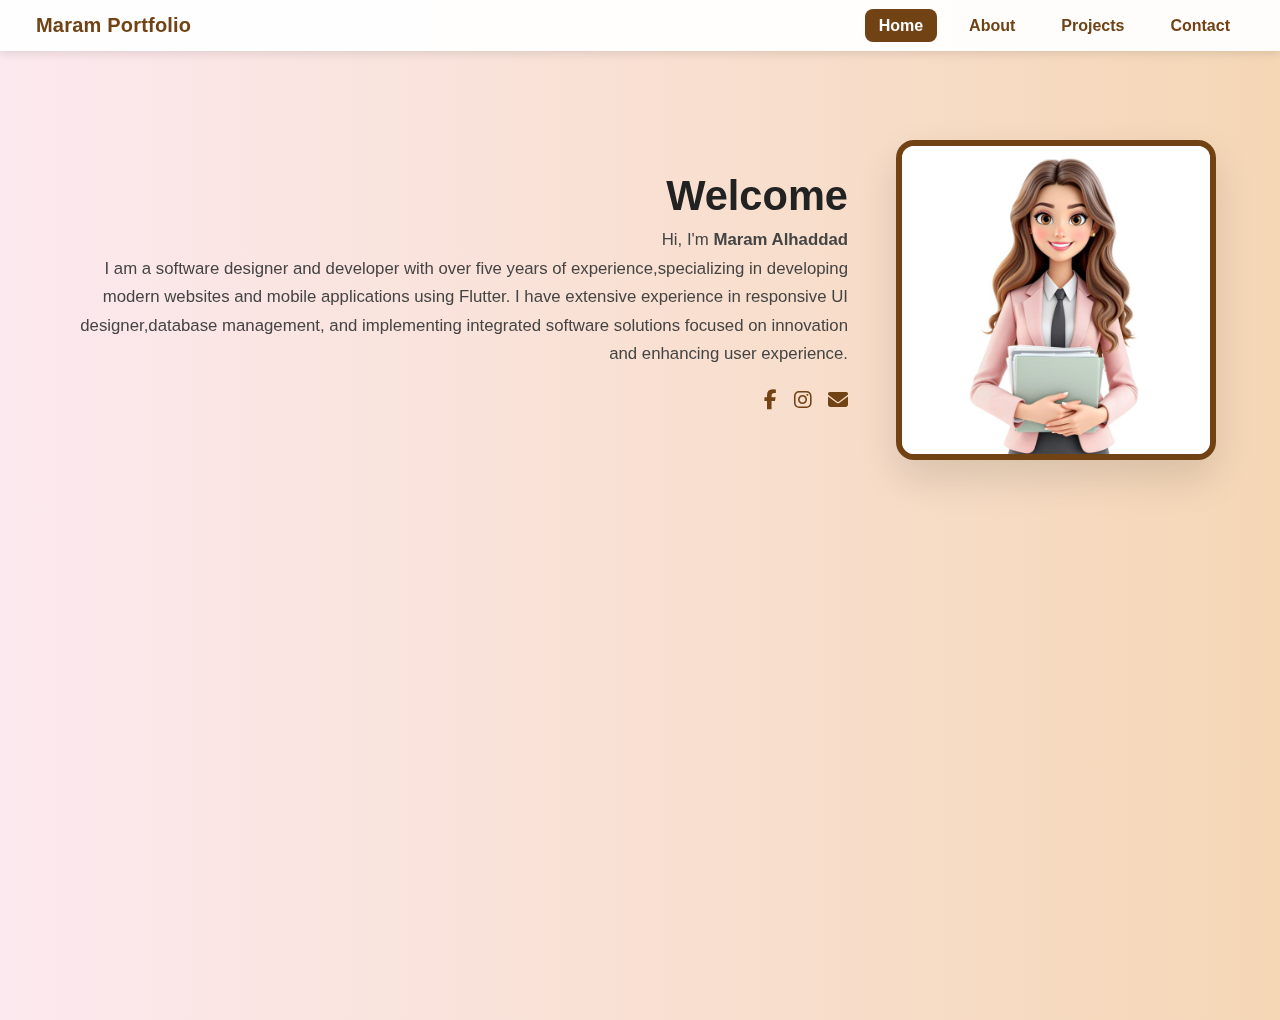
<file: index.html>
<!DOCTYPE html>
<html lang="en">

<head>
  <meta charset="UTF-8">
  <meta name="viewport" content="width=device-width, initial-scale=1.0">
  <title>Home - Maram Portfolio</title>
  <link rel="stylesheet" href="style.css">
  <link rel="stylesheet" href="https://cdnjs.cloudflare.com/ajax/libs/font-awesome/6.5.0/css/all.min.css">
</head>

<body>

  <nav class="navbar">
    <div class="logo">Maram Portfolio</div>
    <button class="menu-toggle">☰</button>
    <ul class="nav-links">
      <li><a href="index.html" class="active">Home</a></li>
      <li><a href="about.html">About</a></li>
      <li><a href="projects.html">Projects</a></li>
      <li><a href="contact.html">Contact</a></li>
    </ul>
  </nav>
 <div class="reveal">
  <section class="hero-section">
    <div class="hero-content slide-left">
      <h1>Welcome</h1>
      <p>
        Hi, I'm <strong class="highlight">Maram Alhaddad</strong><br>
        <span class="highlight">  I am a software designer and developer</span> with over five years of experience,specializing in
        developing modern websites and mobile applications using Flutter.
        I have extensive experience in responsive UI designer,database management, and
        implementing integrated software solutions focused on innovation and enhancing user
          experience.
      </p>
   
      <div class="social-links slide-left delay-1">
        <a href="https://www.facebook.com/share/1Bn9vYTHwv/" target="_blank"><i class="fab fa-facebook-f"></i></a>
        <a href="https://www.instagram.com/memihdd?igsh=MTJvaWNrcXo5d2xwbA==" target="_blank"><i
            class="fab fa-instagram"></i></a>
        <a href="maramalhaddad123456@gmail.com"><i class="fas fa-envelope"></i></a>
      </div>
    </div>

    <div class="hero-image slide-left delay-2">
      <img src="img/me.jpeg" alt="Profile">
    </div>
  </section>

  <script src="script.js"></script>
</body>

</html>
</file>
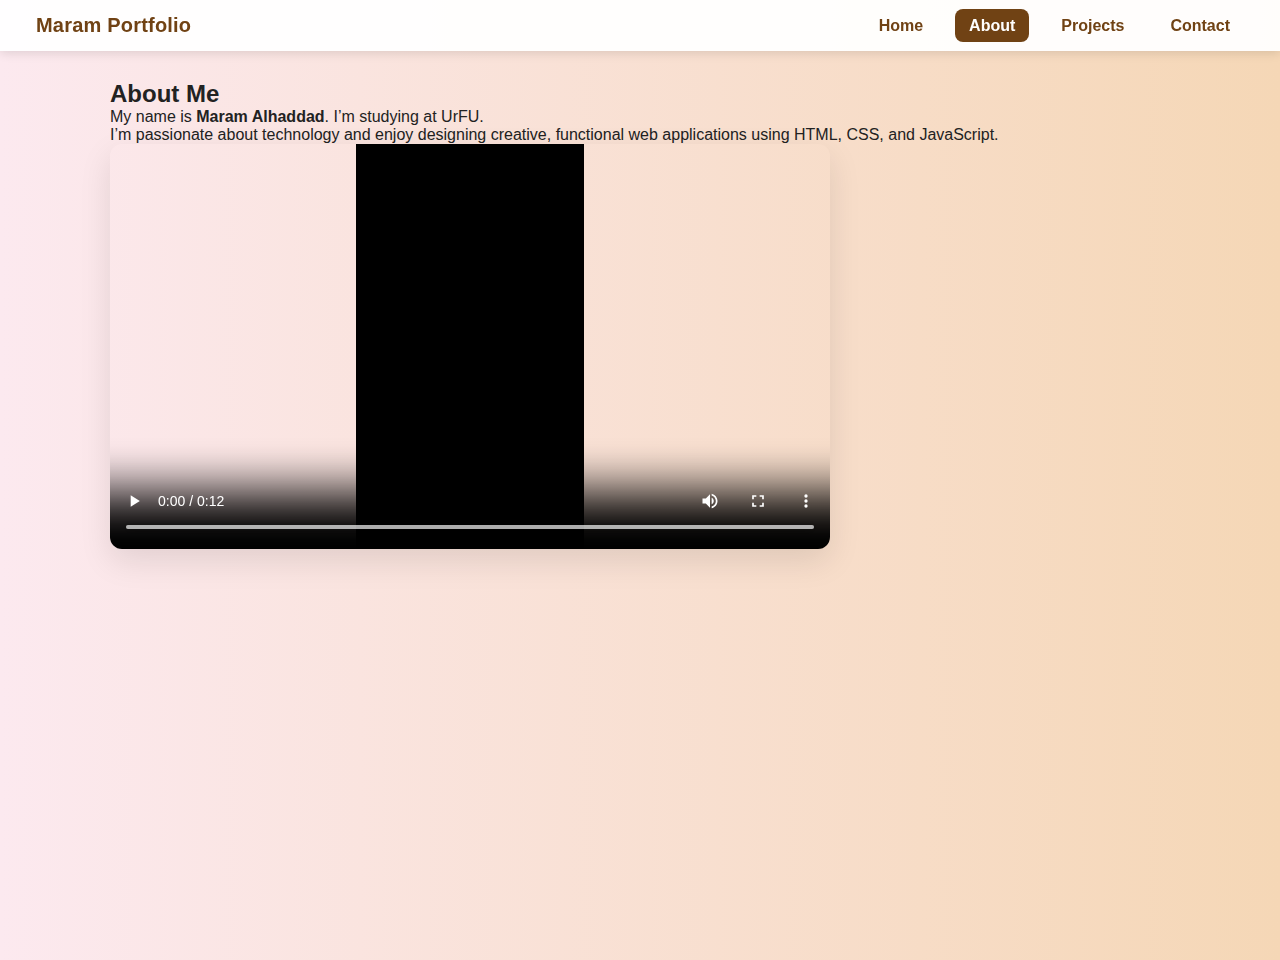
<file: about.html>
<!DOCTYPE html>
<html lang="en">
<head>
  <meta charset="UTF-8">
  <meta name="viewport" content="width=device-width, initial-scale=1.0">
  <title>About - Maram Portfolio</title>
  <link rel="stylesheet" href="style.css">
</head>
<body>

  <nav class="navbar">
    <div class="logo">Maram Portfolio</div>
    <button class="menu-toggle">☰</button>
    <ul class="nav-links">
      <li><a href="index.html">Home</a></li>
      <li><a href="about.html" class="active">About</a></li>
      <li><a href="projects.html">Projects</a></li>
      <li><a href="contact.html">Contact</a></li>
    </ul>
  </nav>

  <section class="about-section">
    <h2 class="slide-left">About Me</h2>
    <div class="about-content">
      <div class="about-text slide-left delay-1">
        <p>My name is <strong>Maram Alhaddad</strong>. I’m studying at UrFU.<br>
        I’m passionate about technology and enjoy designing creative, functional web applications using HTML, CSS, and JavaScript.</p>
      </div>
      <video class="about-video slide-left delay-2" controls>
        <source src="video/v1.mp4" type="video/mp4">
      </video>
    </div>
  </section>

  <script src="script.js"></script>
</body>
</html>
</file>
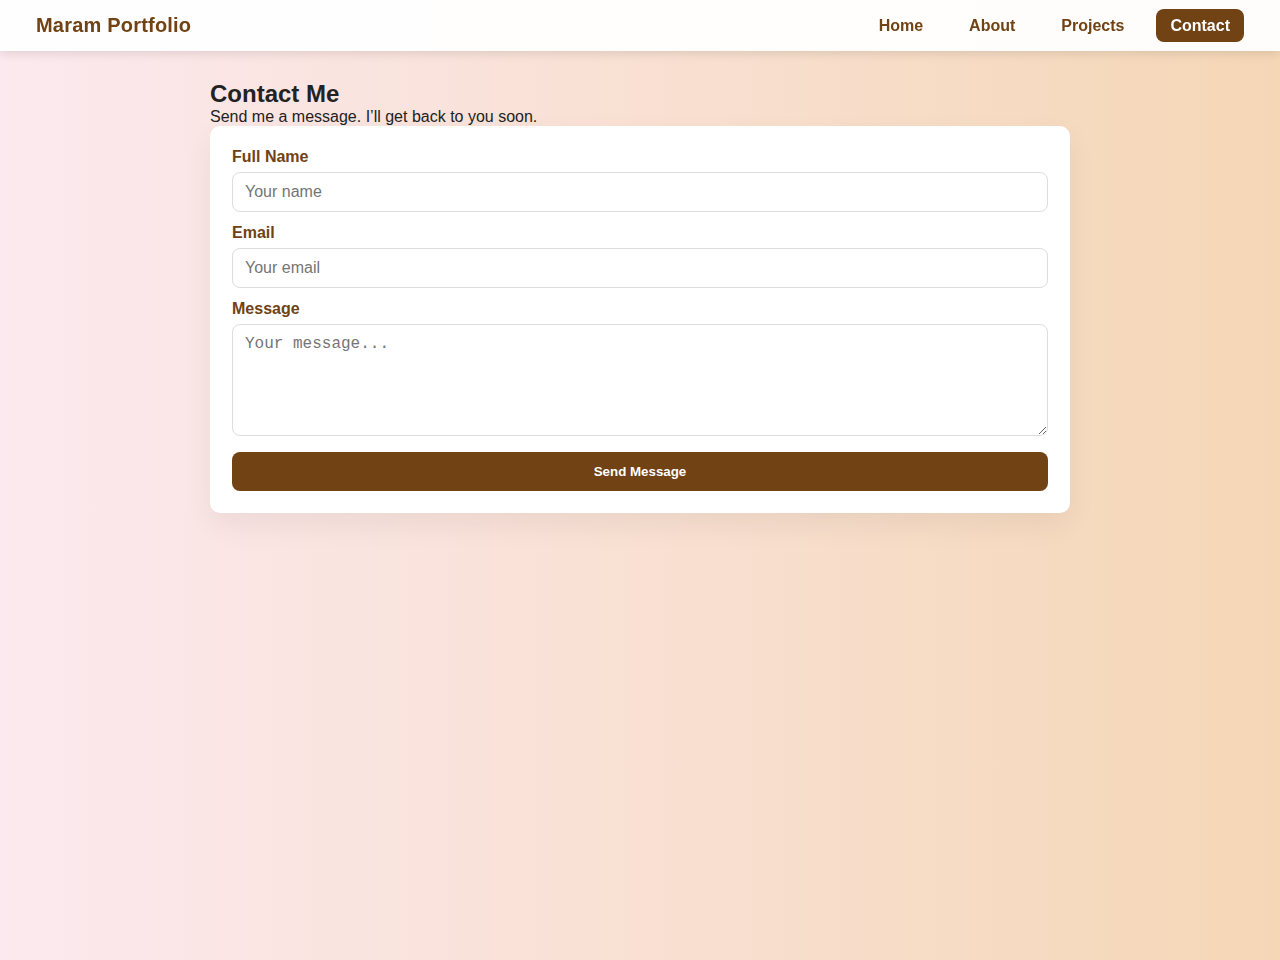
<file: Contact.html>
<!DOCTYPE html>
<html lang="en">
<head>
  <meta charset="UTF-8">
  <meta name="viewport" content="width=device-width, initial-scale=1.0">
  <title>Contact - Maram Portfolio</title>
  <link rel="stylesheet" href="style.css">
</head>
<body>

  <nav class="navbar">
    <div class="logo">Maram Portfolio</div>
    <button class="menu-toggle">☰</button>
    <ul class="nav-links">
      <li><a href="index.html">Home</a></li>
      <li><a href="about.html">About</a></li>
      <li><a href="projects.html">Projects</a></li>
      <li><a href="contact.html" class="active">Contact</a></li>
    </ul>
  </nav>

  <section class="contact-section">
    <h2 class="slide-left">Contact Me</h2>
    <p class="slide-left delay-1">Send me a message. I’ll get back to you soon.</p>

    <form id="contact-form" class="slide-left delay-2">
      <label for="name">Full Name</label>
      <input type="text" id="name" placeholder="Your name" required>

      <label for="email">Email</label>
      <input type="email" id="email" placeholder="Your email" required>

      <label for="message">Message</label>
      <textarea id="message" rows="5" placeholder="Your message..." required></textarea>

      <button type="submit">Send Message</button>
    </form>
  </section>

  <script src="script.js"></script>
</body>
</html>
</file>
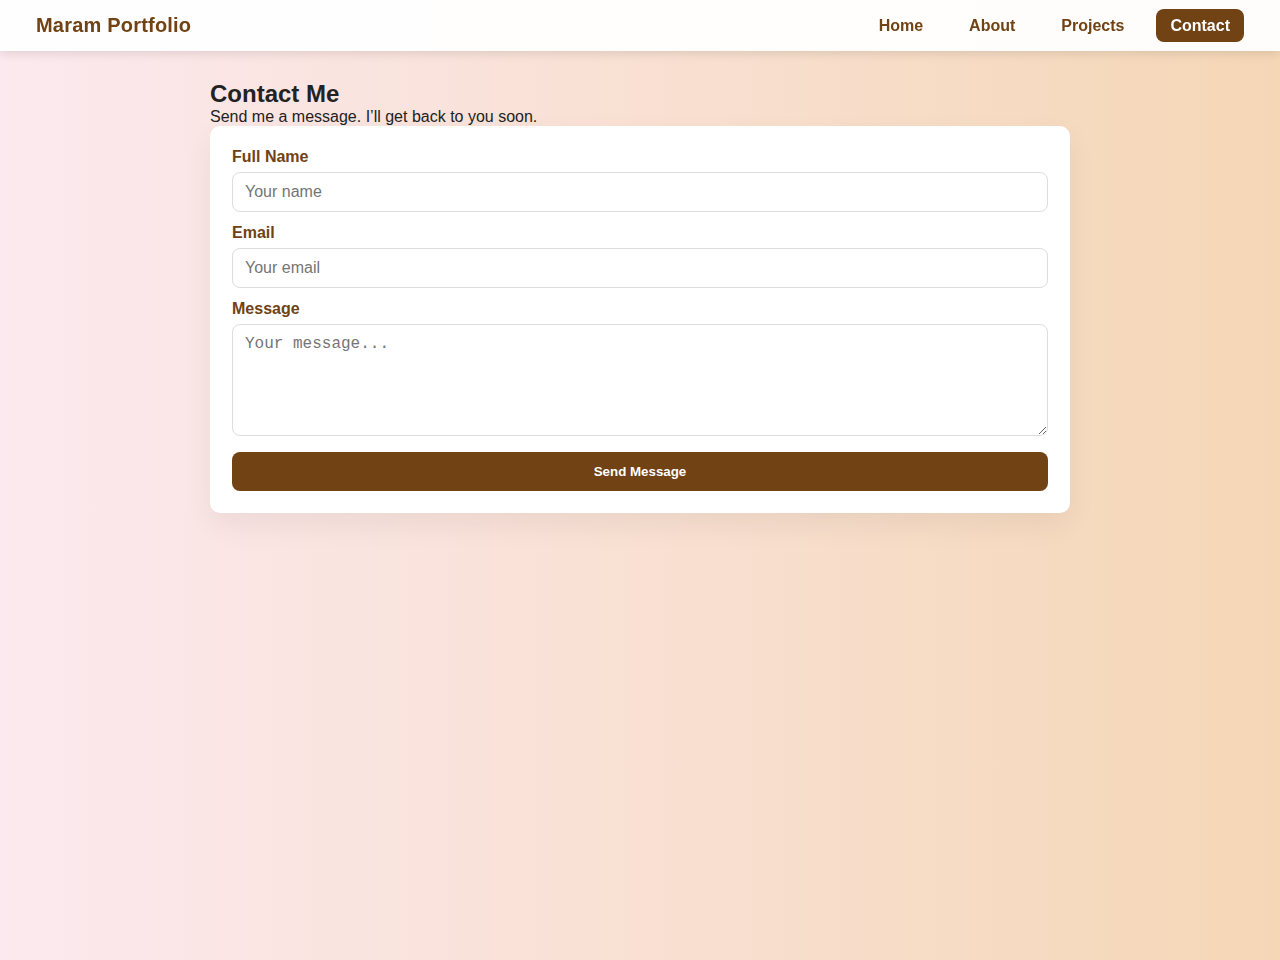
<file: contactt.html>
<!DOCTYPE html>
<html lang="en">
<head>
  <meta charset="UTF-8">
  <meta name="viewport" content="width=device-width, initial-scale=1.0">
  <title>Contact - Maram Portfolio</title>
  <link rel="stylesheet" href="style.css">
</head>
<body>

  <nav class="navbar">
    <div class="logo">Maram Portfolio</div>
    <button class="menu-toggle">☰</button>
    <ul class="nav-links">
      <li><a href="index.html">Home</a></li>
      <li><a href="about.html">About</a></li>
      <li><a href="projects.html">Projects</a></li>
      <li><a href="contactt.html" class="active">Contact</a></li>
    </ul>
  </nav>

  <section class="contact-section">
    <h2 class="slide-left">Contact Me</h2>
    <p class="slide-left delay-1">Send me a message. I’ll get back to you soon.</p>

    <form id="contact-form" class="slide-left delay-2">
      <label for="name">Full Name</label>
      <input type="text" id="name" placeholder="Your name" required>

      <label for="email">Email</label>
      <input type="email" id="email" placeholder="Your email" required>

      <label for="message">Message</label>
      <textarea id="message" rows="5" placeholder="Your message..." required></textarea>

      <button type="submit">Send Message</button>
    </form>
  </section>

  <script src="script.js"></script>
</body>
</html>
</file>
<file: style.css>
/*
   style.css — ملف تنسيق موحّد للموقع (Home / About / Projects / Contact)
   
    */

/* 
 
   */
:root {
  --brand: #704214;            /* لون العلامة الرئيس */
  --brand-2: #8a5a25;          /* لون أفتح عند hover */
  --bg1: #fce9ef;              /* خلفية متدرجة - نقطة 1 */
  --bg2: #f5d7b6;              /* خلفية متدرجة - نقطة 2 */
  --muted: #444;               /* لون نص ثانوي */
  --light: #fff;               /* أبيض */
  --shadow: rgba(0,0,0,0.12);  /* ظل خفيف */
}
/* ==========================
   1) RESET وBASE
   ========================== */
* { margin: 0; padding: 0; box-sizing: border-box; }
/* يضمن أن الحشوات والهوامش لن تتراكب ويجعل الحسابات مستقرة */

html, body {
  height: 100%;
  font-family: "Segoe UI", Tahoma, Geneva, Verdana, sans-serif;
  background: linear-gradient(90deg, var(--bg1), var(--bg2));
  color: #222;
  scroll-behavior: smooth;
  -webkit-font-smoothing: antialiased;
  -moz-osx-font-smoothing: grayscale;
}
/* إعداد الخط والخلفية والسلوك العام للتمرير */


/* ==========================
   2) NAVBAR — شريط التنقل (ثابت + تفاعل عند التمرير)
   ========================== */
.navbar {
  position: fixed;
  top: 0;
  left: 0;
  width: 100%;
  display: flex;
  align-items: center;
  justify-content: space-between;
  gap: 16px;
  padding: 14px 36px;
  background: rgba(255,255,255,0.95);
  box-shadow: 0 2px 10px var(--shadow);
  z-index: 1100;
  transition: background 0.35s ease, padding 0.35s ease, box-shadow 0.35s ease;
}
/* - شريط ثابت في أعلى الصفحة.
   - انتقال سلس للخصائص لتطبيق تأثير "تصغير/تلوين" عند التمرير. */

.navbar .logo {
  font-size: 20px;
  font-weight: 700;
  color: var(--brand);
  letter-spacing: 0.2px;
  transition: color 0.35s ease;
}
.nav-links {
  list-style: none;
  display: flex;
  align-items: center;
  gap: 18px;
}
.nav-links li a {
  color: var(--brand);
  text-decoration: none;
  font-weight: 600;
  padding: 8px 14px;
  border-radius: 8px;
  transition: background 0.25s ease, color 0.25s ease, transform 0.18s ease;
}
.nav-links li a:hover {
  transform: translateY(-2px);
}
.nav-links li a.active,
.nav-links li a:focus {
  background: var(--brand);
  color: var(--light);
}
/* زر قائمة الجوال */
.menu-toggle {
  display: none;             /* يظهر فقط على الشاشات الصغيرة عبر media query */
  border: none;
  background: none;
  font-size: 22px;
  color: var(--brand);
  cursor: pointer;
}
/* حالة النافبار عند التمرير - يتم تفعيلها عبر JS (class .scrolled) */
.navbar.scrolled {
  background: var(--brand);
  padding: 10px 36px;
  box-shadow: 0 6px 20px rgba(0,0,0,0.22);
}
.navbar.scrolled .logo,
.navbar.scrolled .nav-links li a { color: var(--light); }
/* رقم 19 في جافا
   - أضفنا class 'scrolled' ليغير لون البار وتباينه عند النزول بالصفحة.
  


/* ==========================
   3) HERO — قسم البداية (Layout مرن + reveal animations)
   ========================== */
.hero-section {
  display: flex;
  align-items: center;
  justify-content: center;
  gap: 48px;
  max-width: 1200px;
  margin: 120px auto 60px;   /* margin-top لإزاحة النافبار الثابت */
  padding: 20px 24px;
  width: calc(100% - 48px);
  flex-wrap: wrap;
}

/*عنصر الصورة على اليسار*/
.hero-image {
  flex: 0 0 320px;
  display: flex;
  align-items: center;
  justify-content: center;
  min-width: 220px;
}
.hero-image img {
  width: 320px;
  max-width: 100%;
  height: auto;
  border-radius: 18px;
  border: 6px solid var(--brand);
  box-shadow: 0 18px 40px rgba(0,0,0,0.12);
  transform-origin: center;
}

/* محتوى النص على اليمين */
.hero-content {
  flex: 1 1 420px;
  min-width: 260px;
  text-align: right;       
}

/* عناوين ونص */
.hero-content h1 {
  font-size: 2.6rem;
  margin-bottom: 8px;
  color: #222;
  line-height: 1.05;
}
.hero-content h1 .name-highlight {
  color: var(--brand);
  font-weight: 800;
  letter-spacing: 0.3px;
}

.hero-content h2 {
  font-size: 1.25rem;
  margin-bottom: 16px;
  color: var(--brand);
  font-weight: 700;
}

.hero-content p {
  color: var(--muted);
  font-size: 1.05rem;
  line-height: 1.7;
  margin-bottom: 20px;
}

/* أزرار وروابط */
.btn-download {
  display: inline-block;
  background: var(--brand);
  color: var(--light);
  padding: 11px 20px;
  border-radius: 8px;
  text-decoration: none;
  font-weight: 700;
  transition: background 0.25s ease, transform 0.12s ease;
}
.btn-download:hover { background: var(--brand-2); transform: translateY(-2px); }

/* أيقونات تواصل */
.social-links {
  margin: 14px 0;
  text-align: right;
}
.social-links a {
  display: inline-block;
  color: var(--brand);
  font-size: 20px;
  margin-left: 12px; /* لأن المحتوى يمين، وضعنا المسافة ابتداءً من اليسار */
  transition: transform 0.18s ease, color 0.18s ease;
}
.social-links a:hover {
  transform: scale(1.15);
  color: var(--brand-2);
}

/* 
   - hero-section مرن ليتكيف مع الشاشات.
   - hero-image و hero-content ينسقان الصورة والنص.
   - استخدمت حدود مستديرة وظل للصورة عي.
   - الأزرار والأيقونات متحركة بخفة عند التفاعل. */


/* ==========================
   4) REVEAL Animations — كشف العناصر من اليسار/اليمين (قابلة لإعادة الاستخدام)
   ========================== */
/* القاعدة العامة للعناصر التي تريدين أن تظهر بمسح من اليسار/اليمين:
   أعطي العنصر الكلاس "reveal" وفي الـ HTML يمكن إضافة delay-1, delay-2 لتأخير النسق. */
.reveal {
  opacity: 0;
  transform: translateX(-60px);   /* افتراضي: يأتي من اليسار */
  transition: transform 0.9s cubic-bezier(.2,.9,.2,1), opacity 0.9s ease;
  will-change: transform, opacity;
}


/* الحالة المرئية (تُضاف عبر JS: el.classList.add('show')) */
.reveal.show {
  opacity: 1;
  transform: translateX(0);
}
/*
   6) ABOUT — تنسيقات قسم "About"
 */
.about-section {
  max-width: 1100px;
  margin: 60px auto;
  padding: 20px;
}
.about-container {
  display: flex;
  align-items: center;
  justify-content: space-between;
  gap: 32px;
  flex-wrap: wrap;
}
.about-text {
  flex: 1 1 420px;
  min-width: 260px;
}
/* الفيديو */
.about-video {
  flex: 0 0 420px;            /* عرض افتراضي ثابت نسبيًا */
  max-width: 100%;
  aspect-ratio: 16 / 9;       /* يضمن الحفاظ على الأبعاد حتى في الشاشات الصغيرة */
  border-radius: 12px;
  overflow: hidden;
  box-shadow: 0 12px 32px rgba(0,0,0,0.10);
  position: relative;
}
/* جعل الفيديو نفسه مرن */
.about-video video {
  width: 100%;
  height: 100%;
  object-fit: cover;           /* يملأ الإطار بالكامل دون تمدد غير طبيعي */
}
/*
   - توزيع نص وفيديو بشكل مرن، يتجاوب مع أحجام الشاشة. */
/* عند تصغير الشاشة — جعل الفيديو تحت النص ومحاذي للمنتصف */
@media (max-width: 768px) {
  .about-container {
    flex-direction: column;
    align-items: center;
    text-align: center;
  }
  .about-video {
    flex: none;
    width: 100%;
    max-width: 500px;
  }
}
/*
   PROJECTS
   */
.projects-section {
  max-width: 1200px;
  margin: 60px auto;
  padding: 20px;
}
.cards-container {
    display: grid;
    grid-template-columns: repeat(auto-fit, minmax(260px, 1fr));
    gap: 25px;
    padding: 20px 40px;
}

/* Card */
.card {
    background: white;
    border-radius: 14px;
    box-shadow: 0 5px 20px rgba(0,0,0,0.15);
    overflow: hidden;
    cursor: pointer;
    transition: 0.3s;
    transform: translateY(20px);
    opacity: 0;
    animation: reveal 0.7s ease forwards;
}

.card:hover {
    transform: translateY(-6px);
    box-shadow: 0 8px 25px rgba(0, 0, 0, 0.25);
}

@keyframes reveal {
    to {
        transform: translateY(0);
        opacity: 1;
    }
}

.card img {
    width: 100%;
    height: 170px;
    width: 100%;
    height: 170px;
    object-fit: cover;
    object-position: center; /* تركيز الصورة بالنص */
    border-bottom: 1px solid #eee;

}

.card-content {
    padding: 15px;
}

.card-title {
    font-size: 18px;
    font-weight: bold;
    color: #5a3500; 
}

.card-desc {
    color: #555;
    font-weight: bold;
    margin: 10px 0;
}

.card-info {
    color: #7a4a00;
}

/* MODAL */
.modal {
    display: none;
    position: fixed;
    inset: 0;
    background: rgba(0,0,0,0.65);
    justify-content: center;
    align-items: center;
    padding: 20px;
}

.modal-content {
    background: white;
    border-radius: 14px;
    padding: 20px;
    max-width: 450px;
    width: 100%;
}

.close {
    float: right;
    font-size: 25px;
    cursor: pointer;
}

.modal-img {
    width: 100%;
    border-radius: 10px;
    margin-bottom: 15px;
}

/* 
   9) CONTACT FORM — نموذج التواصل
*/
.contact-section {
  max-width: 900px;
  margin: 60px auto;
  padding: 20px;
}
#contact-form {
  background: var(--light);
  padding: 22px;
  border-radius: 10px;
  box-shadow: 0 12px 30px rgba(0,0,0,0.06);
}
#contact-form label { display: block; color: var(--brand); margin-bottom: 6px; font-weight: 600; }
#contact-form input, #contact-form textarea {
  width: 100%;
  padding: 10px 12px;
  margin-bottom: 12px;
  border-radius: 8px;
  border: 1px solid #ddd;
  font-size: 1rem;
}
#contact-form button {
  width: 100%;
  padding: 12px;
  border-radius: 8px;
  border: none;
  background: var(--brand);
  color: var(--light);
  font-weight: 700;
  cursor: pointer;
}

/* 
   11) RESPONSIVE (التوافق مع الشاشات الصغيرة)
   */
@media (max-width: 992px) {
  .hero-image { flex: 0 0 260px; }
  .hero-image img { width: 260px; }
}
@media (max-width: 768px) {
  .menu-toggle { display: block; }            /* يُظهر زر المينو */
  .nav-links {
    position: absolute;
    top: 62px;
    left: 0;
    right: 0;
    background: var(--light);
    display: none;                            /* يُفعّل عن طريق إضافة .active عبر JS */
    flex-direction: column;
    padding: 12px 20px;
    gap: 8px;
    box-shadow: 0 6px 24px rgba(0,0,0,0.08);
  }
  .nav-links.active { display: flex; }
  .hero-section {
    margin-top: 100px;
    flex-direction: column-reverse;  /* الصورة تكون بعد النص في الجوال لتجربة أفضل */
    text-align: center;
    gap: 18px;
  }
  .hero-content { text-align: center; }
  .hero-image img { width: 200px; border-radius: 14px; }
  .about-container { flex-direction: column; }
  .projects-grid { gap: 14px; }
  #contact-form { padding: 18px; }
}
/* شاشة صغيرة جدًا */
@media (max-width: 420px) {
  .hero-content h1 { font-size: 1.6rem; }
  .hero-content h2 { font-size: 1rem; }
  .hero-image img { width: 160px; }
}
</file>
